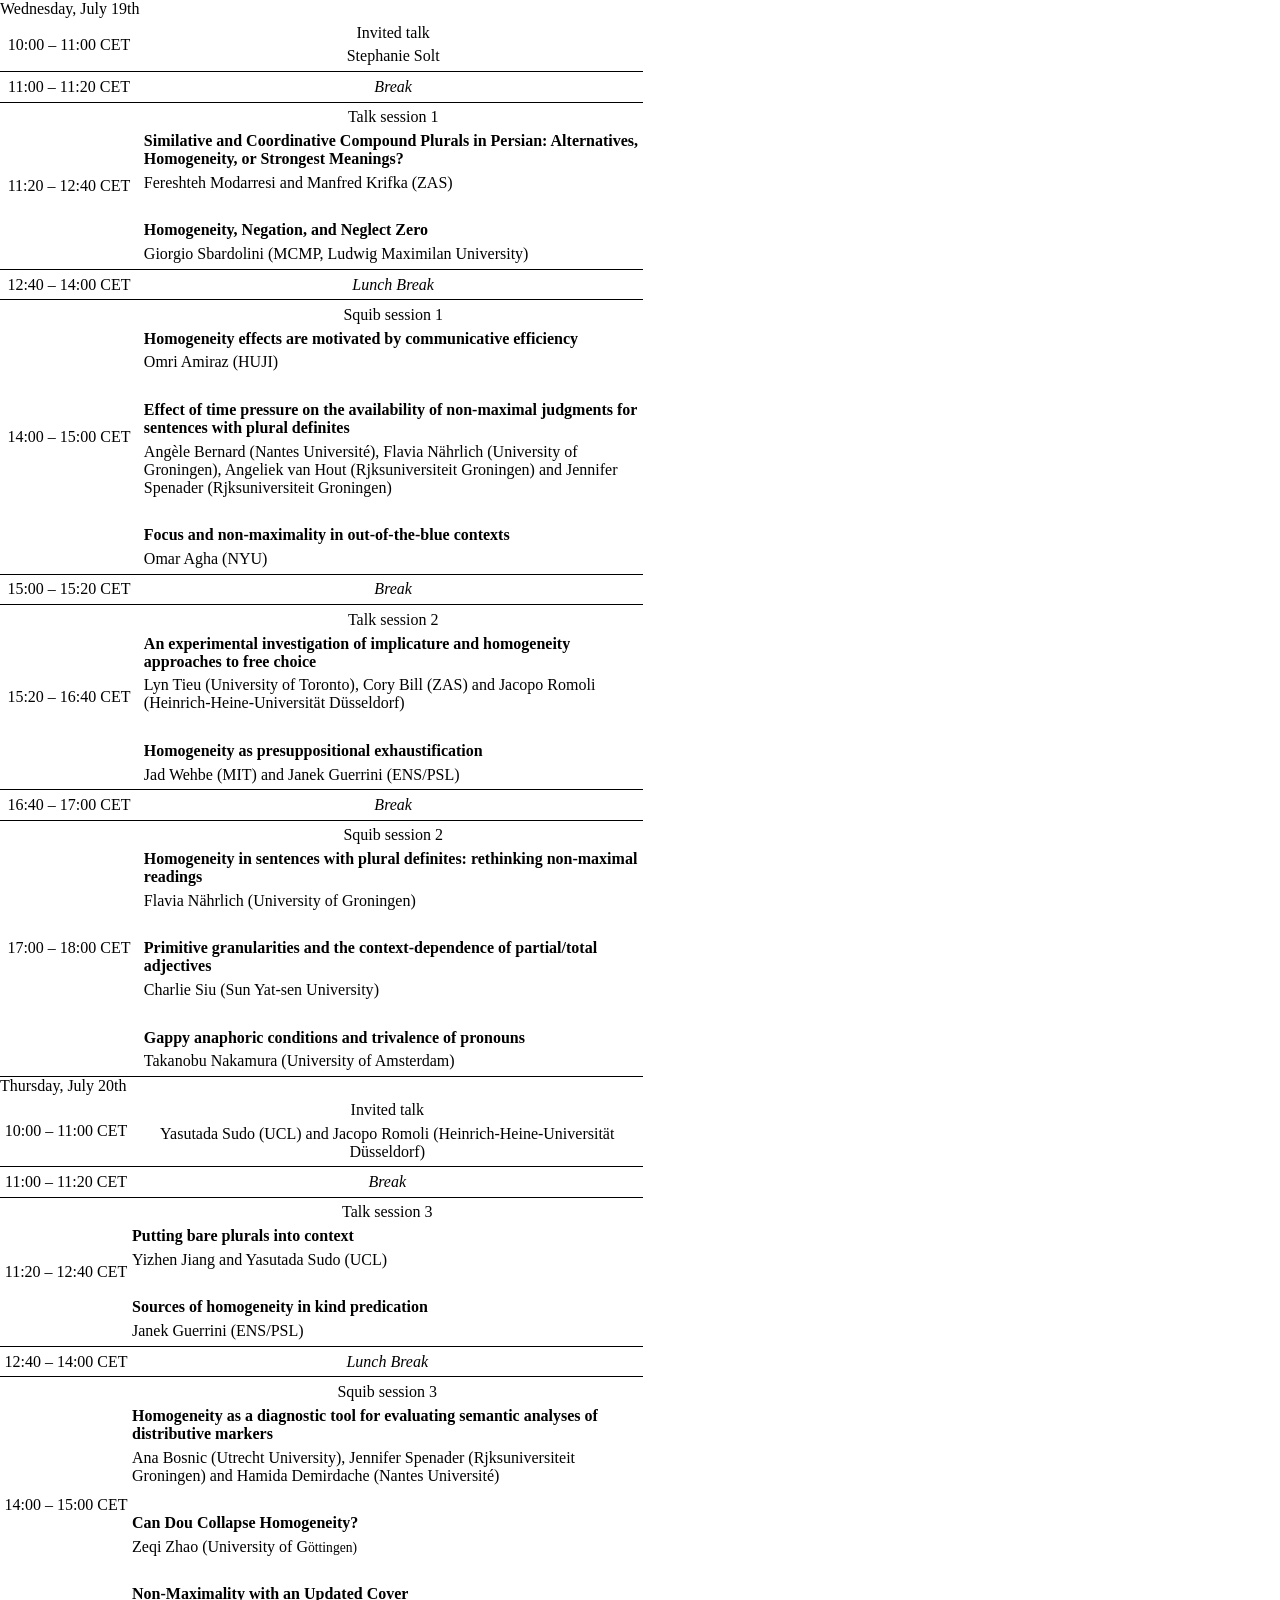
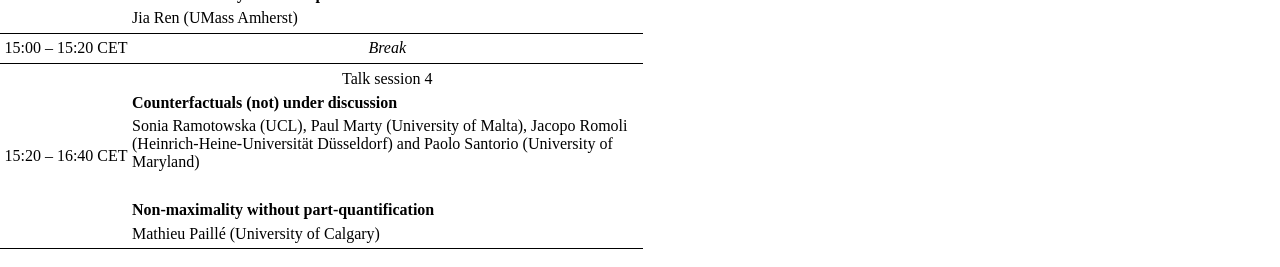
<file: public/schedule.html>
<?xml version="1.0" encoding="UTF-8"?>
<!DOCTYPE html PUBLIC "-//W3C//DTD XHTML 1.1 plus MathML 2.0//EN" "http://www.w3.org/Math/DTD/mathml2/xhtml-math11-f.dtd">
<html xmlns="http://www.w3.org/1999/xhtml" lang="en-US">
<!--This file was converted to xhtml by LibreOffice - see https://cgit.freedesktop.org/libreoffice/core/tree/filter/source/xslt for the code.-->

<head profile="http://dublincore.org/documents/dcmi-terms/">
    <style>
        table { border-collapse:collapse; border-spacing:0; empty-cells:show }
        td, th { vertical-align:top; font-size:12pt;}
        h1, h2, h3, h4, h5, h6 { clear:both;}
        ol, ul { margin:0; padding:0;}
        li { list-style: none; margin:0; padding:0;}
        span.footnodeNumber { padding-right:1em; }
        span.annotation_style_by_filter { font-size:95%; font-family:Arial; background-color:#fff000;  margin:0; border:0; padding:0;  }
        span.heading_numbering { margin-right: 0.8rem; }* { margin:0;}
        .firstcol {
            vertical-align: middle;
        }
        tr {
            border-bottom: solid 1pt black;
        }
        .Cell_20_Header {  margin-bottom:0in; margin-top:0.0598in;  writing-mode:horizontal-tb; direction:ltr;text-align:center ! important; }
        .P1 {  margin-bottom:0in; margin-top:0.0598in; text-align:center ! important;  writing-mode:horizontal-tb; direction:ltr;}
        .P10 {  margin-bottom:0.0598in; margin-top:0.0598in;  writing-mode:horizontal-tb; direction:ltr;text-align:center ! important; font-style:italic; }
        .P11 {  margin-bottom:0.0598in; margin-top:0.0598in;  writing-mode:horizontal-tb; direction:ltr;text-align:center ! important; font-style:italic; }
        .P12 {  margin-bottom:0.0598in; margin-top:0.0598in;  writing-mode:horizontal-tb; direction:ltr;text-align:left ! important; font-weight:bold; }
        .P13 {  margin-bottom:0.0598in; margin-top:0.0598in;  writing-mode:horizontal-tb; direction:ltr;text-align:left ! important; font-weight:bold; }
        .P14 {  margin-bottom:0.0598in; margin-top:0.0598in;  writing-mode:horizontal-tb; direction:ltr;text-align:left ! important; font-weight:bold; }
        .P15 {  margin-bottom:0.0598in; margin-top:0.0598in;  writing-mode:horizontal-tb; direction:ltr;text-align:left ! important; font-weight:normal; }
        .P16 {  margin-bottom:0.0598in; margin-top:0.0598in;  writing-mode:horizontal-tb; direction:ltr;text-align:left ! important; font-weight:normal; }
        .P17 {  margin-bottom:0.0598in; margin-top:0.0598in;  writing-mode:horizontal-tb; direction:ltr;text-align:left ! important; font-weight:normal; }
        .P18 {  margin-bottom:0.0598in; margin-top:0.0598in;  writing-mode:horizontal-tb; direction:ltr;text-align:left ! important; }
        .P19 {  margin-bottom:0.0598in; margin-top:0.0598in;  writing-mode:horizontal-tb; direction:ltr;text-align:left ! important; }
        .P2 { font-size:12pt;  writing-mode:horizontal-tb; direction:ltr;}
        .P20 {  margin-bottom:0.0598in; margin-top:0.0598in;  writing-mode:horizontal-tb; direction:ltr;text-align:left ! important; }
        .P3 {  margin-bottom:0.0598in; margin-top:0.0598in;  writing-mode:horizontal-tb; direction:ltr;text-align:center ! important; }
        .P4 {  margin-bottom:0.0598in; margin-top:0.0598in;  writing-mode:horizontal-tb; direction:ltr;text-align:left ! important; }
        .P5 {  margin-bottom:0.0598in; margin-top:0.0598in;  writing-mode:horizontal-tb; direction:ltr;text-align:left ! important; }
        .P6 {  margin-bottom:0.0598in; margin-top:0.0598in;  writing-mode:horizontal-tb; direction:ltr;text-align:center ! important; }
        .P7 {  margin-bottom:0.0598in; margin-top:0.0598in;  writing-mode:horizontal-tb; direction:ltr;text-align:center ! important; }
        .P8 {  margin-bottom:0.0598in; margin-top:0.0598in;  writing-mode:horizontal-tb; direction:ltr;text-align:center ! important; }
        .P9 {  margin-bottom:0.0598in; margin-top:0.0598in;  writing-mode:horizontal-tb; direction:ltr;text-align:center ! important; font-style:italic; }
        .Table1_A1 { vertical-align:middle; padding:0.0382in; border-left-style:none; border-right-style:none; border-top-width:NaNcm; border-top-style:solid; border-top-color:#000000; border-bottom-width:NaNcm; border-bottom-style:solid; border-bottom-color:#000000; }
        .Table1_A2 { vertical-align:middle; padding:0.0382in; border-left-style:none; border-right-style:none; border-top-style:none; border-bottom-width:NaNcm; border-bottom-style:solid; border-bottom-color:#000000; }
        .Table1_B1 { padding:0.0382in; border-left-style:none; border-right-style:none; border-top-width:NaNcm; border-top-style:solid; border-top-color:#000000; border-bottom-width:NaNcm; border-bottom-style:solid; border-bottom-color:#000000; }
        .Table1_B2 { padding:0.0382in; border-left-style:none; border-right-style:none; border-top-style:none; border-bottom-width:NaNcm; border-bottom-style:solid; border-bottom-color:#000000; }
        .Table1_B3 { padding:0.0382in; border-left-style:none; border-right-style:none; border-top-style:none; border-bottom-width:NaNcm; border-bottom-style:solid; border-bottom-color:#000000; }
        .Table1_B4 { padding:0.0382in; border-left-style:none; border-right-style:none; border-top-style:none; border-bottom-width:NaNcm; border-bottom-style:solid; border-bottom-color:#000000; }
        .Table1_B5 { padding:0.0382in; border-left-style:none; border-right-style:none; border-top-style:none; border-bottom-width:NaNcm; border-bottom-style:solid; border-bottom-color:#000000; }
        .Table1_B6 { padding:0.0382in; border-left-style:none; border-right-style:none; border-top-style:none; border-bottom-width:NaNcm; border-bottom-style:solid; border-bottom-color:#000000; }
        .Table1_B7 { padding:0.0382in; border-left-style:none; border-right-style:none; border-top-style:none; border-bottom-width:NaNcm; border-bottom-style:solid; border-bottom-color:#000000; }
        .Table1_B8 { padding:0.0382in; border-left-style:none; border-right-style:none; border-top-style:none; border-bottom-width:NaNcm; border-bottom-style:solid; border-bottom-color:#000000; }
        .Table1_B9 { padding:0.0382in; border-left-style:none; border-right-style:none; border-top-style:none; border-bottom-width:NaNcm; border-bottom-style:solid; border-bottom-color:#000000; }
        .Table1_C1 { padding:0.0382in; border-left-style:none; border-right-style:none; border-top-width:NaNcm; border-top-style:solid; border-top-color:#000000; border-bottom-width:NaNcm; border-bottom-style:solid; border-bottom-color:#000000; }
        .Table1_C2 { padding:0.0382in; border-left-style:none; border-right-style:none; border-top-style:none; border-bottom-width:NaNcm; border-bottom-style:solid; border-bottom-color:#000000; }
        .Table1_C3 { padding:0.0382in; border-left-style:none; border-right-style:none; border-top-style:none; border-bottom-width:NaNcm; border-bottom-style:solid; border-bottom-color:#000000; }
        .Table1_C4 { padding:0.0382in; border-left-style:none; border-right-style:none; border-top-style:none; border-bottom-width:NaNcm; border-bottom-style:solid; border-bottom-color:#000000; }
        .Table1_C5 { padding:0.0382in; border-left-style:none; border-right-style:none; border-top-style:none; border-bottom-width:NaNcm; border-bottom-style:solid; border-bottom-color:#000000; }
        .Table1_C6 { padding:0.0382in; border-left-style:none; border-right-style:none; border-top-style:none; border-bottom-width:NaNcm; border-bottom-style:solid; border-bottom-color:#000000; }
        .Table1_C7 { padding:0.0382in; border-left-style:none; border-right-style:none; border-top-style:none; border-bottom-width:NaNcm; border-bottom-style:solid; border-bottom-color:#000000; }
        .Table1_C8 { padding:0.0382in; border-left-style:none; border-right-style:none; border-top-style:none; border-bottom-width:NaNcm; border-bottom-style:solid; border-bottom-color:#000000; }
        .Table1_C9 { padding:0.0382in; border-left-style:none; border-right-style:none; border-top-style:none; border-bottom-width:NaNcm; border-bottom-style:solid; border-bottom-color:#000000; }
        .Table2_A1 { vertical-align:middle; padding:0.0382in; border-left-style:none; border-right-style:none; border-top-width:NaNcm; border-top-style:solid; border-top-color:#000000; border-bottom-width:NaNcm; border-bottom-style:solid; border-bottom-color:#000000; }
        .Table2_A2 { vertical-align:middle; padding:0.0382in; border-left-style:none; border-right-style:none; border-top-style:none; border-bottom-width:NaNcm; border-bottom-style:solid; border-bottom-color:#000000; }
        .Table2_B1 { padding:0.0382in; border-left-style:none; border-right-style:none; border-top-width:NaNcm; border-top-style:solid; border-top-color:#000000; border-bottom-width:NaNcm; border-bottom-style:solid; border-bottom-color:#000000; }
        .Table2_B2 { padding:0.0382in; border-left-style:none; border-right-style:none; border-top-style:none; border-bottom-width:NaNcm; border-bottom-style:solid; border-bottom-color:#000000; }
        .Table2_B7 { padding:0.0382in; border-left-style:none; border-right-style:none; border-top-style:none; border-bottom-width:NaNcm; border-bottom-style:solid; border-bottom-color:#000000; }
        .Table1_A { width:1.4368in; }
        .Table1_B { width:0.0618in; }
        .Table1_C { width:5.1944in; }
        .Table2_A { width:1.375in; }
        .Table2_B { width:5.3181in; }
        .T2 { font-weight:normal; }
        .T3 { font-weight:normal; }
        .T5 { font-size:10.1999998092651pt; }
        /* ODF styles with no properties representable as CSS:
        .dp1 .T1 .T4 .T6 .T7  { } */
    </style>
</head>

<body dir="ltr">
    <p class="DayHeading">Wednesday, July 19th</p>
    <table border="0" cellspacing="0" cellpadding="0" class="Table">
        <tr>
            <td style="text-align:left;width:1.4368in; " class="firstcol">
                <p class="P7">10:00 – 11:00 CET</p>
            </td>
            <td style="text-align:left;width:0.0618in; " class="Table_cell">
                <p class="Cell_20_Header"> </p>
            </td>
            <td style="text-align:left;width:5.1944in; " class="Table_cell">
                <p class="P6">Invited talk</p>
                <p class="P6">Stephanie Solt</p>
            </td>
        </tr>
        <tr>
            <td style="text-align:left;width:1.4368in; " class="firstcol">
                <p class="P7">11:00 – 11:20 CET</p>
            </td>
            <td style="text-align:left;width:0.0618in; " class="Table_cell">
                <p class="P9"> </p>
            </td>
            <td style="text-align:left;width:5.1944in; " class="Table_cell">
                <p class="P9">Break</p>
            </td>
        </tr>
        <tr>
            <td style="text-align:left;width:1.4368in; " class="firstcol">
                <p class="P7">11:20 – 12:40 CET</p>
            </td>
            <td style="text-align:left;width:0.0618in; " class="Table_cell">
                <p class="Cell_20_Header"> </p>
            </td>
            <td style="text-align:left;width:5.1944in; " class="Table_cell">
                <p class="Cell_20_Header">Talk session 1</p>
                <p class="P13">Similative and Coordinative Compound Plurals in Persian: Alternatives, Homogeneity, or Strongest Meanings?</p>
                <p class="P16">Fereshteh Modarresi <span class="T4">and</span> Manfred Krifka <span class="T4">(ZAS)</span></p>
                <p class="P16"> </p>
                <p class="P13">Homogeneity, Negation, and Neglect Zero</p>
                <p class="P16">Giorgio Sbardolini <span class="T4">(MCMP, Ludwig Maximilan University)</span></p>
            </td>
        </tr>
        <tr>
            <td style="text-align:left;width:1.4368in; " class="firstcol">
                <p class="P7">12:40 – 14:00 CET</p>
            </td>
            <td style="text-align:left;width:0.0618in; " class="Table_cell">
                <p class="P9"> </p>
            </td>
            <td style="text-align:left;width:5.1944in; " class="Table_cell">
                <p class="P9">Lunch Break</p>
            </td>
        </tr>
        <tr>
            <td style="text-align:left;width:1.4368in; " class="firstcol">
                <p class="P7">14:00 – 15:00 CET</p>
            </td>
            <td style="text-align:left;width:0.0618in; " class="Table_cell">
                <p class="Cell_20_Header"> </p>
            </td>
            <td style="text-align:left;width:5.1944in; " class="Table_cell">
                <p class="Cell_20_Header">Squib session 1</p>
                <p class="P12">Homogeneity effects are motivated by communicative efficiency</p>
                <p class="P15">Omri Amiraz <span class="T4">(HUJI)</span></p>
                <p class="P15"> </p>
                <p class="P12">Effect of time pressure on the availability of non-maximal judgments for sentences with plural definites</p>
                <p class="P20"><span class="T2">Angèle Bernard </span><span class="T3">(Nantes Université)</span><span class="T2">, Flavia Nährlich </span><span class="T3">(University of Groningen)</span><span class="T2">, Angeliek van Hout </span><span class="T3">(</span>Rjksuniversiteit Groningen<span class="T4">) </span><span class="T2">and Jennifer Spenader </span><span class="T3">(Rjksuniversiteit Groningen)</span></p>
                <p class="P15"> </p>
                <p class="P12">Focus and non-maximality in out-of-the-blue contexts</p>
                <p class="P15">Omar Agha <span class="T4">(NYU)</span></p>
            </td>
        </tr>
        <tr>
            <td style="text-align:left;width:1.4368in; " class="firstcol">
                <p class="P7">15:00 – 15:20 CET</p>
            </td>
            <td style="text-align:left;width:0.0618in; " class="Table_cell">
                <p class="P9"> </p>
            </td>
            <td style="text-align:left;width:5.1944in; " class="Table_cell">
                <p class="P9">Break</p>
            </td>
        </tr>
        <tr>
            <td style="text-align:left;width:1.4368in; " class="firstcol">
                <p class="P7">15:20 – 16:40 CET</p>
            </td>
            <td style="text-align:left;width:0.0618in; " class="Table_cell">
                <p class="Cell_20_Header"> </p>
            </td>
            <td style="text-align:left;width:5.1944in; " class="Table_cell">
                <p class="Cell_20_Header">Talk session 2</p>
                <p class="P12">An experimental investigation of implicature and homogeneity approaches to free choice</p>
                <p class="P18"><span class="T2">Lyn Tieu </span><span class="T3">(University of Toronto)</span><span class="T2">, Cory Bill </span><span class="T3">(ZAS) </span><span class="T2">and Jacopo Romoli </span><span class="T3">(</span>Heinrich-Heine-Universität Düsseldorf<span class="T4">)</span></p>
                <p class="P15"> </p>
                <p class="P12">Homogeneity as presuppositional exhaustification</p>
                <p class="P15">Jad Wehbe <span class="T4">(MIT) </span>and Janek Guerrini <span class="T4">(ENS/PSL)</span></p>
            </td>
        </tr>
        <tr>
            <td style="text-align:left;width:1.4368in; " class="firstcol">
                <p class="P7">16:40 – 17:00 CET</p>
            </td>
            <td style="text-align:left;width:0.0618in; " class="Table_cell">
                <p class="P11"> </p>
            </td>
            <td style="text-align:left;width:5.1944in; " class="Table_cell">
                <p class="P11">Break</p>
            </td>
        </tr>
        <tr>
            <td style="text-align:left;width:1.4368in; " class="firstcol">
                <p class="P3">17:00 – 18:00 CET</p>
            </td>
            <td style="text-align:left;width:0.0618in; " class="Table_cell">
                <p class="Cell_20_Header"> </p>
            </td>
            <td style="text-align:left;width:5.1944in; " class="Table_cell">
                <p class="Cell_20_Header">Squib session 2</p>
                <p class="P14">Homogeneity in sentences with plural definites: rethinking non-maximal readings</p>
                <p class="P5">Flavia Nährlich<span class="T2"> </span><span class="T3">(University of Groningen)</span></p>
                <p class="P4"> </p>
                <p class="P14">Primitive granularities and the context-dependence of partial/total adjectives</p>
                <p class="P19"><span class="T1">Charlie Siu </span><span class="T4">(</span>Sun Yat-sen University<span class="T4">)</span></p>
                <p class="P4"> </p>
                <p class="P14">Gappy anaphoric conditions and trivalence of pronouns</p>
                <p class="P4">Takanobu Nakamura <span class="T4">(University of Amsterdam)</span></p>
            </td>
        </tr>
    </table>
    <p class="DayHeading">Thursday, July 20th</p>
    <table border="0" cellspacing="0" cellpadding="0" class="Table">
        <tr>
            <td style="text-align:left;width:1.375in; " class="firstcol">
                <p class="P8">10:00 – 11:00 CET</p>
            </td>
            <td style="text-align:left;width:5.3181in; " class="Table_cell">
                <p class="P6">Invited talk</p>
                <p class="P6">Yasutada Sudo <span class="T4">(UCL) </span>and Jacopo Romoli <span class="T3">(</span>Heinrich-Heine-Universität Düsseldorf<span class="T4">)</span></p>
            </td>
        </tr>
        <tr>
            <td style="text-align:left;width:1.375in; " class="firstcol">
                <p class="P8">11:00 – 11:20 CET</p>
            </td>
            <td style="text-align:left;width:5.3181in; " class="Table_cell">
                <p class="P10">Break</p>
            </td>
        </tr>
        <tr>
            <td style="text-align:left;width:1.375in; " class="firstcol">
                <p class="P8">11:20 – 12:40 CET</p>
            </td>
            <td style="text-align:left;width:5.3181in; " class="Table_cell">
                <p class="P1">Talk session <span class="T7">3</span></p>
                <p class="P13">Putting bare plurals into context</p>
                <p class="P16">Yizhen Jiang and Yasutada Sudo <span class="T4">(UCL)</span></p>
                <p class="P16"> </p>
                <p class="P13">Sources of homogeneity in kind predication</p>
                <p class="P16">Janek Guerrini <span class="T4">(ENS/PSL)</span></p>
            </td>
        </tr>
        <tr>
            <td style="text-align:left;width:1.375in; " class="firstcol">
                <p class="P8">12:40 – 14:00 CET</p>
            </td>
            <td style="text-align:left;width:5.3181in; " class="Table_cell">
                <p class="P10">Lunch Break</p>
            </td>
        </tr>
        <tr>
            <td style="text-align:left;width:1.375in; " class="firstcol">
                <p class="P8">14:00 – 15:00 CET</p>
            </td>
            <td style="text-align:left;width:5.3181in; " class="Table_cell">
                <p class="P1">Squib session <span class="T1">3</span></p>
                <p class="P13">Homogeneity as a diagnostic tool for evaluating semantic analyses of distributive markers</p>
                <p class="P20"><span class="T2">Ana Bosnic </span><span class="T3">(Utrecht University)</span><span class="T2">, Jennifer Spenader </span><span class="T3">(</span>Rjksuniversiteit Groningen<span class="T4">)</span><span class="T2"> and Hamida Demirdache </span><span class="T3">(Nantes Université)</span></p>
                <p class="P16"> </p>
                <p class="P13">Can Dou Collapse Homogeneity?<span> </span></p>
                <p class="P16">Zeqi Zhao <span class="T4">(University of G</span><span class="T5">öttingen)</span></p>
                <p class="P16"> </p>
                <p class="P13">Non-Maximality with an Updated Cover</p>
                <p class="P16">Jia Ren <span class="T4">(UMass Amherst)</span></p>
            </td>
        </tr>
        <tr>
            <td style="text-align:left;width:1.375in; " class="firstcol">
                <p class="P8">15:00 – 15:20 CET</p>
            </td>
            <td style="text-align:left;width:5.3181in; " class="Table_cell">
                <p class="P10">Break</p>
            </td>
        </tr>
        <tr>
            <td style="text-align:left;width:1.375in; " class="firstcol">
                <p class="P8">15:20 – 16:40 CET</p>
            </td>
            <td style="text-align:left;width:5.3181in; " class="Table_cell">
                <p class="P1">Talk session <span class="T1">4</span></p>
                <p class="P13">Counterfactuals (not) under discussion</p>
                <p class="P17">Sonia Ramotowska <span class="T4">(UCL)</span>, Paul Marty <span class="T4">(University of Malta)</span>, Jacopo Romoli <span class="T4">(</span><span class="T1">Heinrich-Heine-Universität Düsseldorf</span><span class="T4">)</span> and Paolo Santorio <span class="T4">(</span><span class="T6">University of Maryland</span><span class="T4">)</span></p>
                <p class="P16"> </p>
                <p class="P13">Non-maximality without part-quantification</p>
                <p class="P16">Mathieu Paillé <span class="T6">(University of Calgary)</span></p>
            </td>
        </tr>
    </table>
    <p class="P2"> </p>
</body>

</html>
</file>
